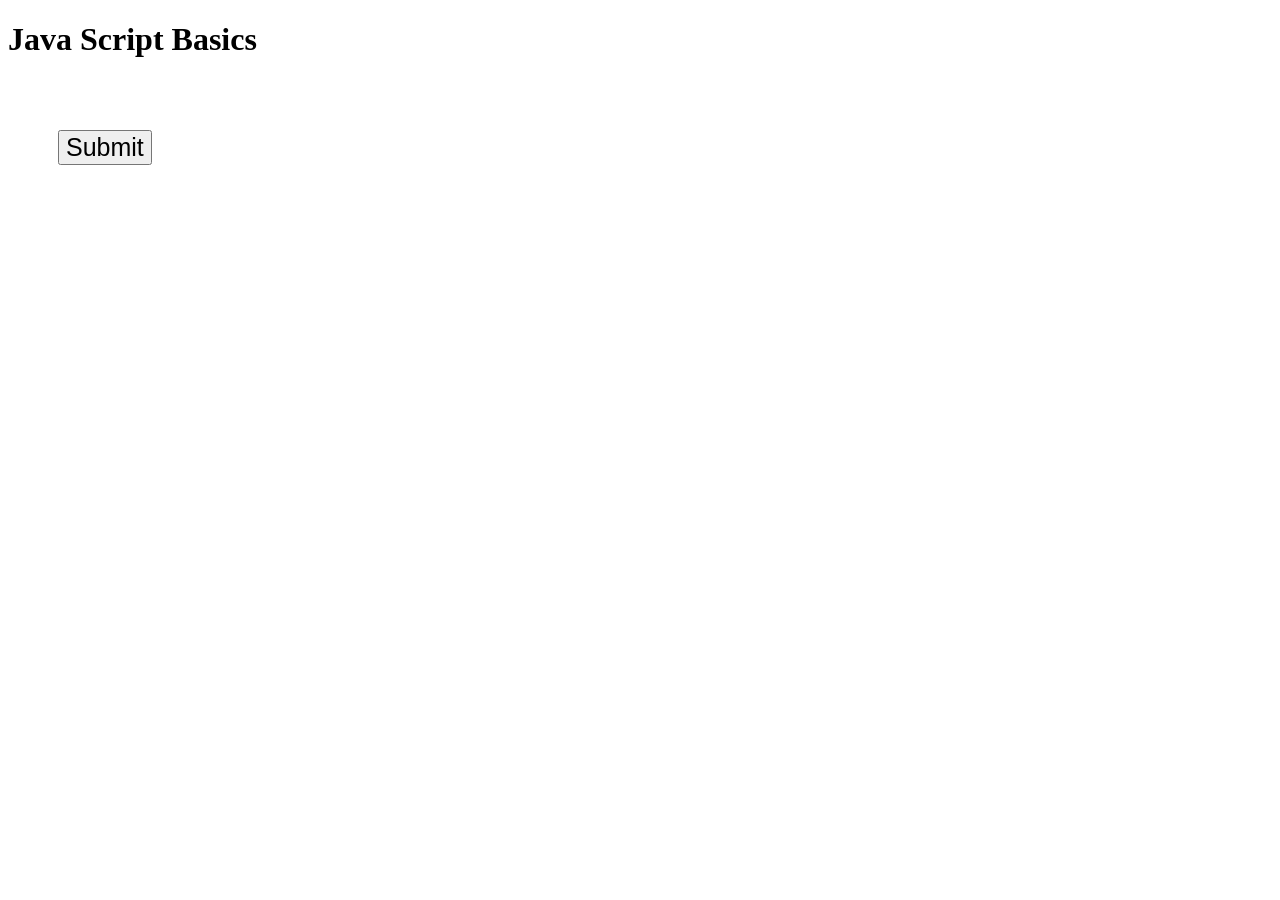
<file: JSBasics/index.html>
<!DOCTYPE html>   <!-- modern browser compatibility-->
<html>
    <head>
        <title>HTML Sheet</title>
        <meta charset="utf-8"/><!--character set-->
        <link rel="stylesheet" href="style.css" type="text/css">
    </head>
    <body>
        <h1 class="hClass" id="hId">Java Script Basics</h1>
        <input id="btn" class="button" type="submit" value="Submit">
    </body>
    <script src="script.js"></script>
</html>
</file>
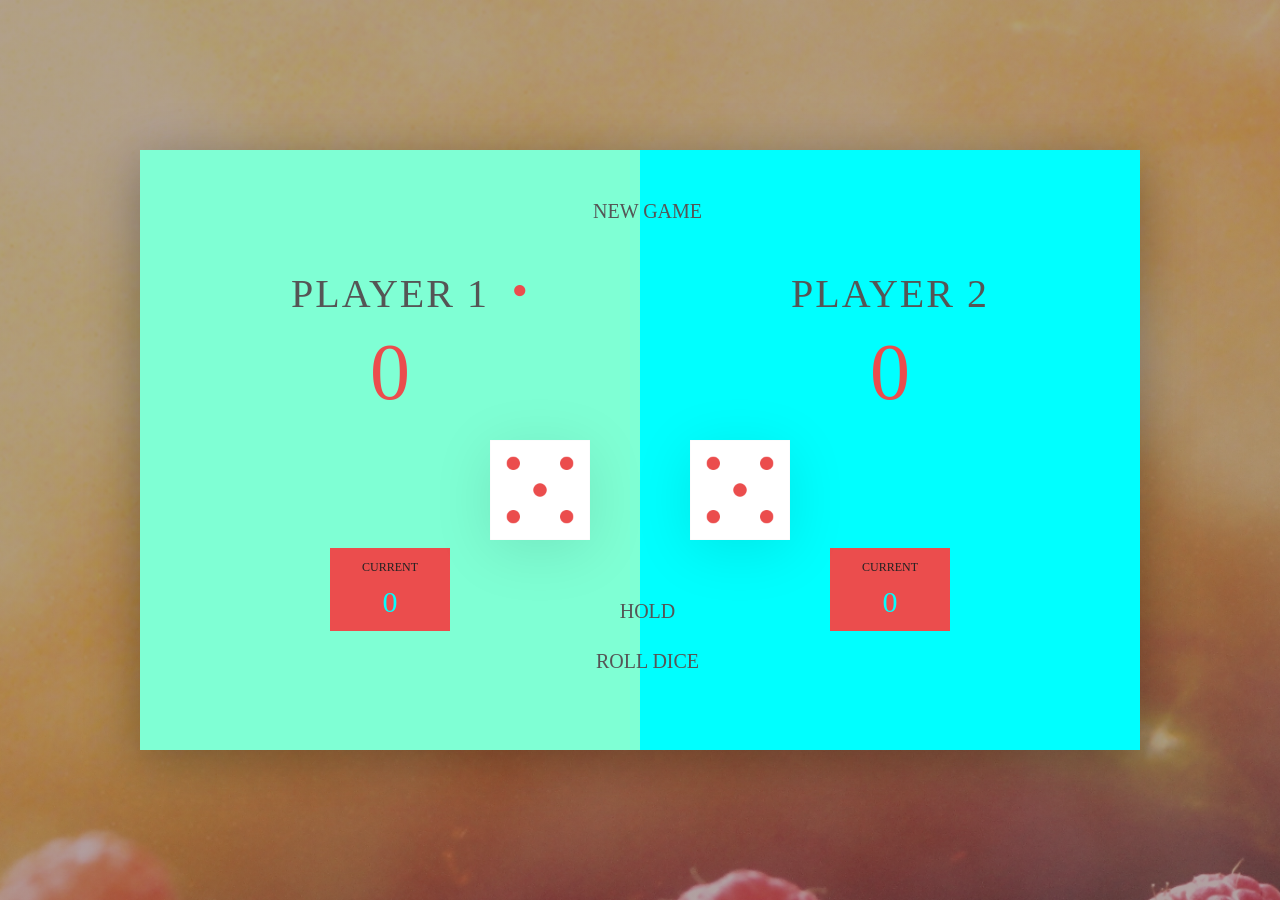
<file: JSBasics/pig_game/index.html>
<!DOCTYPE html>
<html lang="en">
    <head>
        <meta charset="UTF-8">
        <link type="text/css" rel="stylesheet" href="style.css">
        <title>Pig Game</title>
    </head>

    <body>
        <div class="wrapper clearfix">
            <div class="player-0-panel active">
                <div class="player-name" id="name-0">Player 1</div>
                <div class="player-score" id="score-0">43</div>
                <div class="player-current-box">
                    <div class="player-current-label">Current</div>
                    <div class="player-current-score" id="current-0">11</div>
            
            <img src="dice-5.png" alt="Dice" id="dice-0" class="dice0">
                </div>
            </div>
            
            <div class="player-1-panel">
                <div class="player-name" id="name-1">Player 2</div>
                <div class="player-score" id="score-1">72</div>
                <div class="player-current-box">
                    <div class="player-current-label">Current</div>
                    <div class="player-current-score" id="current-1">0</div>
                
                <img src="dice-5.png" alt="Dice" id="dice-1" class="dice1">
                </div>
            </div>
            <button class="btn-new" id="btn-new-1"><i class="ion-ios-plus-outline"></i>New game</button>
                    <button class="btn-roll" id="btn-roll-1"><i class="ion-ios-loop"></i>Roll dice</button>
                    <button class="btn-hold" id="btn-hold-1"><i class="ion-ios-download-outline"></i>Hold</button>
        </div>
        
        <script src="Final-app.js"></script>
    </body>
</html>
</file>
<file: JSBasics/style.css>
.button{
    position:absolute;
    margin-top:50px;
    margin-bottom:50px;
    margin-left:50px;
    margin-right:50px;
    font-size:25px;
}
</file>
<file: JSBasics/pig_game/style.css>
/**********************************************
*** GENERAL
**********************************************/

* {
    margin: 0;
    padding: 0;
    box-sizing: border-box;
    
}

.clearfix::after {
    content: "";
    display: table;
    clear: both;
}

body {
    background-image: linear-gradient(rgba(62, 20, 20, 0.4), rgba(62, 20, 20, 0.4)), url(back.jpg);
    background-size: cover;
    background-position: center;
    font-family: Lato;
    font-weight: 300;
    position: relative;
    height: 100vh;
    color: #555;
}

.wrapper {
    width: 1000px;
    position: absolute;
    top: 50%;
    left: 50%;
    transform: translate(-50%, -50%);
    background-color:aqua;
    box-shadow: 0px 10px 50px rgba(0, 0, 0, 0.3);
    overflow: hidden;
}

.player-0-panel,
.player-1-panel {
    width: 50%;
    float: left;
    height: 600px;
    padding: 100px;
}



/**********************************************
*** PLAYERS
**********************************************/

.player-name {
    font-size: 40px;
    text-align: center;
    text-transform: uppercase;
    letter-spacing: 2px;
    font-weight: 100;
    margin-top: 20px;
    margin-bottom: 10px;
    position: relative;
}

.player-score {
    text-align: center;
    font-size: 80px;
    font-weight: 100;
    color: #EB4D4D;
    margin-bottom: 130px;
}

.active { background-color: aquamarine; }
.active .player-name { font-weight: 300; }

.active .player-name::after {
    content: "\2022";
    font-size: 47px;
    position: absolute;
    color: #EB4D4D;
    top: -7px;
    right: 10px;
    
}

.player-current-box {
    background-color: #EB4D4D;
    color:aqua;
    width: 40%;
    margin: 0 auto;
    padding: 12px;
    text-align: center;
}

.player-current-label {
    text-transform: uppercase;
    margin-bottom: 10px;
    font-size: 12px;
    color: #222;
}

.player-current-score {
    font-size: 30px;
}

button {
    position: absolute;
    width: 200px;
    left: 50%;
    transform: translateX(-50%);
    color: #555;
    background: none;
    border: none;
    font-family: Lato;
    font-size: 20px;
    text-transform: uppercase;
    cursor: pointer;
    font-weight: 300;
    transition: background-color 0.3s, color 0.3s;
}

button:hover { font-weight: 600; }
button:hover i { margin-right: 20px; }

button:focus {
    outline: none;
}

i {
    color: #EB4D4D;
    display: inline-block;
    margin-right: 15px;
    font-size: 32px;
    line-height: 1;
    vertical-align: text-top;
    margin-top: -4px;
    transition: margin 0.3s;
}

.btn-new { 
    top: 50px;
}
.btn-roll { 
    top: 500px;
    left: 500px;
}
.btn-hold { 
    top: 450px;
    left: 500px;
}

.dice0 {
    position: absolute;
    left: 40%;
    top: 290px;
    transform: translateX(-50%);
    height: 100px;
    box-shadow:0px 10px 60px rgba(0, 0, 0, 0.10);
}
.dice1 {
    position: absolute;
    left: 60%;
    top: 290px;
    transform: translateX(-50%);
    height: 100px;
    box-shadow: 0px 10px 60px rgba(0, 0, 0, 0.10);
}

.winner { background-color:darkgoldenrod; }
.winner .player-name { font-weight: 300; color: darkgoldenrod; }
</file>
